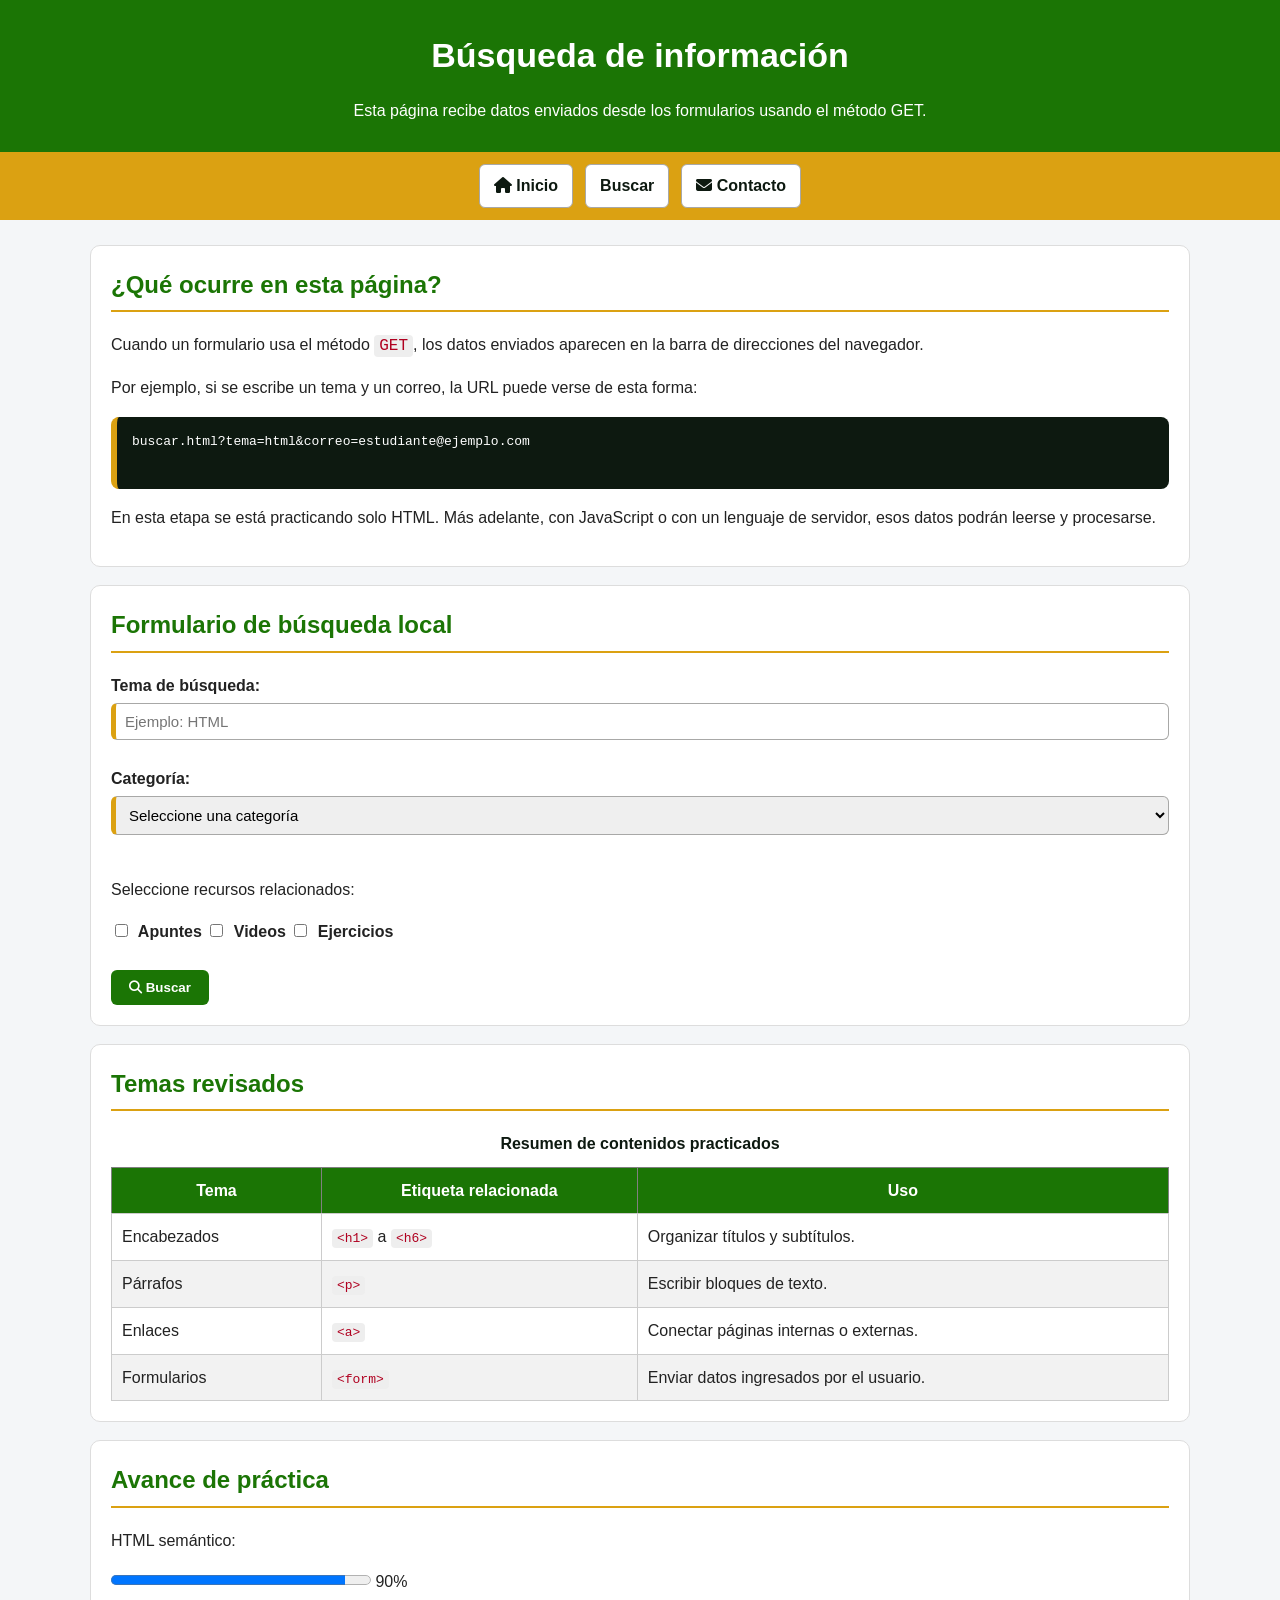
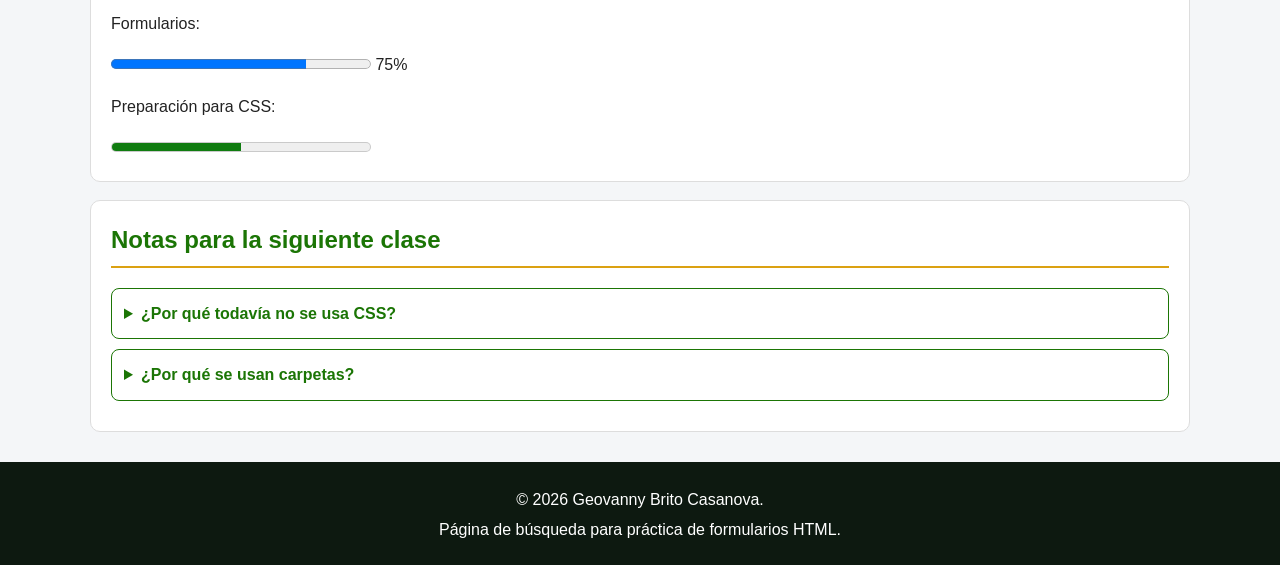
<file: pages/buscar.html>
<!DOCTYPE html>
<html lang="es">

<head>
    <meta charset="UTF-8">
    <title>Búsqueda de información</title>

    <!-- Como este archivo está dentro de pages, se sube un nivel con ../ -->
    <link rel="icon" href="../img/mundito.ico" type="image/x-icon">

    <link rel="stylesheet" href="https://cdnjs.cloudflare.com/ajax/libs/font-awesome/6.5.0/css/all.min.css">

    <link rel="stylesheet" href="../css/general.css">
    <link rel="stylesheet" href="../css/buscar.css">
</head>

<body>

    <header>
        <h1 >Búsqueda de información</h1>
        <p>Esta página recibe datos enviados desde los formularios usando el método GET.</p>
    </header>

    <nav>
        <a href="../index.html">
            <i class="fa-solid fa-house"></i>
            Inicio
        </a>

        <a href="buscar.html">Buscar</a>

        <a href="cto/contacto.html">
            <i class="fa-solid fa-envelope"></i>
            Contacto
        </a>
    </nav>

    <main>

        <section>
            <h2>¿Qué ocurre en esta página?</h2>

            <p>
                Cuando un formulario usa el método <code>GET</code>, los datos enviados aparecen
                en la barra de direcciones del navegador.
            </p>

            <p>
                Por ejemplo, si se escribe un tema y un correo, la URL puede verse de esta forma:
            </p>

            <pre>
buscar.html?tema=html&correo=estudiante@ejemplo.com
            </pre>

            <p>
                En esta etapa se está practicando solo HTML. Más adelante, con JavaScript o con
                un lenguaje de servidor, esos datos podrán leerse y procesarse.
            </p>
        </section>

        <section>
            <h2>Formulario de búsqueda local</h2>

            <form method="GET" action="buscar.html">

                <label for="tema">Tema de búsqueda:</label>
                <input type="text" id="tema" name="tema" placeholder="Ejemplo: HTML" required minlength="3"
                    maxlength="20">

                <br><br>

                <label for="categoria">Categoría:</label>
                <select id="categoria" name="categoria" required>
                    <option value="">Seleccione una categoría</option>
                    <option value="estructura">Estructura HTML</option>
                    <option value="formularios">Formularios</option>
                    <option value="multimedia">Multimedia</option>
                    <option value="tablas">Tablas</option>
                </select>

                <br><br>

                <p>Seleccione recursos relacionados:</p>

                <label>
                    <input type="checkbox" name="recursos[]" value="apuntes">
                    Apuntes
                </label>

                <label>
                    <input type="checkbox" name="recursos[]" value="videos">
                    Videos
                </label>

                <label>
                    <input type="checkbox" name="recursos[]" value="ejercicios">
                    Ejercicios
                </label>

                <br><br>

                <button type="submit">
                    <i class="fa-solid fa-magnifying-glass"></i>
                    Buscar
                </button>
            </form>
        </section>

        <section>
            <h2>Temas revisados</h2>

            <table border="1">
                <caption>Resumen de contenidos practicados</caption>

                <thead>
                    <tr>
                        <th>Tema</th>
                        <th>Etiqueta relacionada</th>
                        <th>Uso</th>
                    </tr>
                </thead>

                <tbody>
                    <tr>
                        <td>Encabezados</td>
                        <td><code>&lt;h1&gt;</code> a <code>&lt;h6&gt;</code></td>
                        <td>Organizar títulos y subtítulos.</td>
                    </tr>

                    <tr>
                        <td>Párrafos</td>
                        <td><code>&lt;p&gt;</code></td>
                        <td>Escribir bloques de texto.</td>
                    </tr>

                    <tr>
                        <td>Enlaces</td>
                        <td><code>&lt;a&gt;</code></td>
                        <td>Conectar páginas internas o externas.</td>
                    </tr>

                    <tr>
                        <td>Formularios</td>
                        <td><code>&lt;form&gt;</code></td>
                        <td>Enviar datos ingresados por el usuario.</td>
                    </tr>
                </tbody>
            </table>
        </section>

        <section>
            <h2>Avance de práctica</h2>

            <p>HTML semántico:</p>
            <progress value="90" max="100"></progress>
            <span>90%</span>

            <p>Formularios:</p>
            <progress value="75" max="100"></progress>
            <span>75%</span>

            <p>Preparación para CSS:</p>
            <meter value="5" min="0" max="10"></meter>
        </section>

        <section>
            <h2>Notas para la siguiente clase</h2>

            <details>
                <summary>¿Por qué todavía no se usa CSS?</summary>
                <p>
                    Primero se está ordenando la estructura HTML. Después se aplicará CSS para
                    mejorar colores, márgenes, tamaños, distribución y diseño visual.
                </p>
            </details>

            <details>
                <summary>¿Por qué se usan carpetas?</summary>
                <p>
                    Las carpetas permiten separar imágenes, audio, video y páginas internas.
                    Esto ayuda a mantener el proyecto ordenado.
                </p>
            </details>
        </section>

    </main>

    <footer>
        <p>&copy; 2026 Geovanny Brito Casanova.</p>
        <p>Página de búsqueda para práctica de formularios HTML.</p>
    </footer>

</body>

</html>
</file>
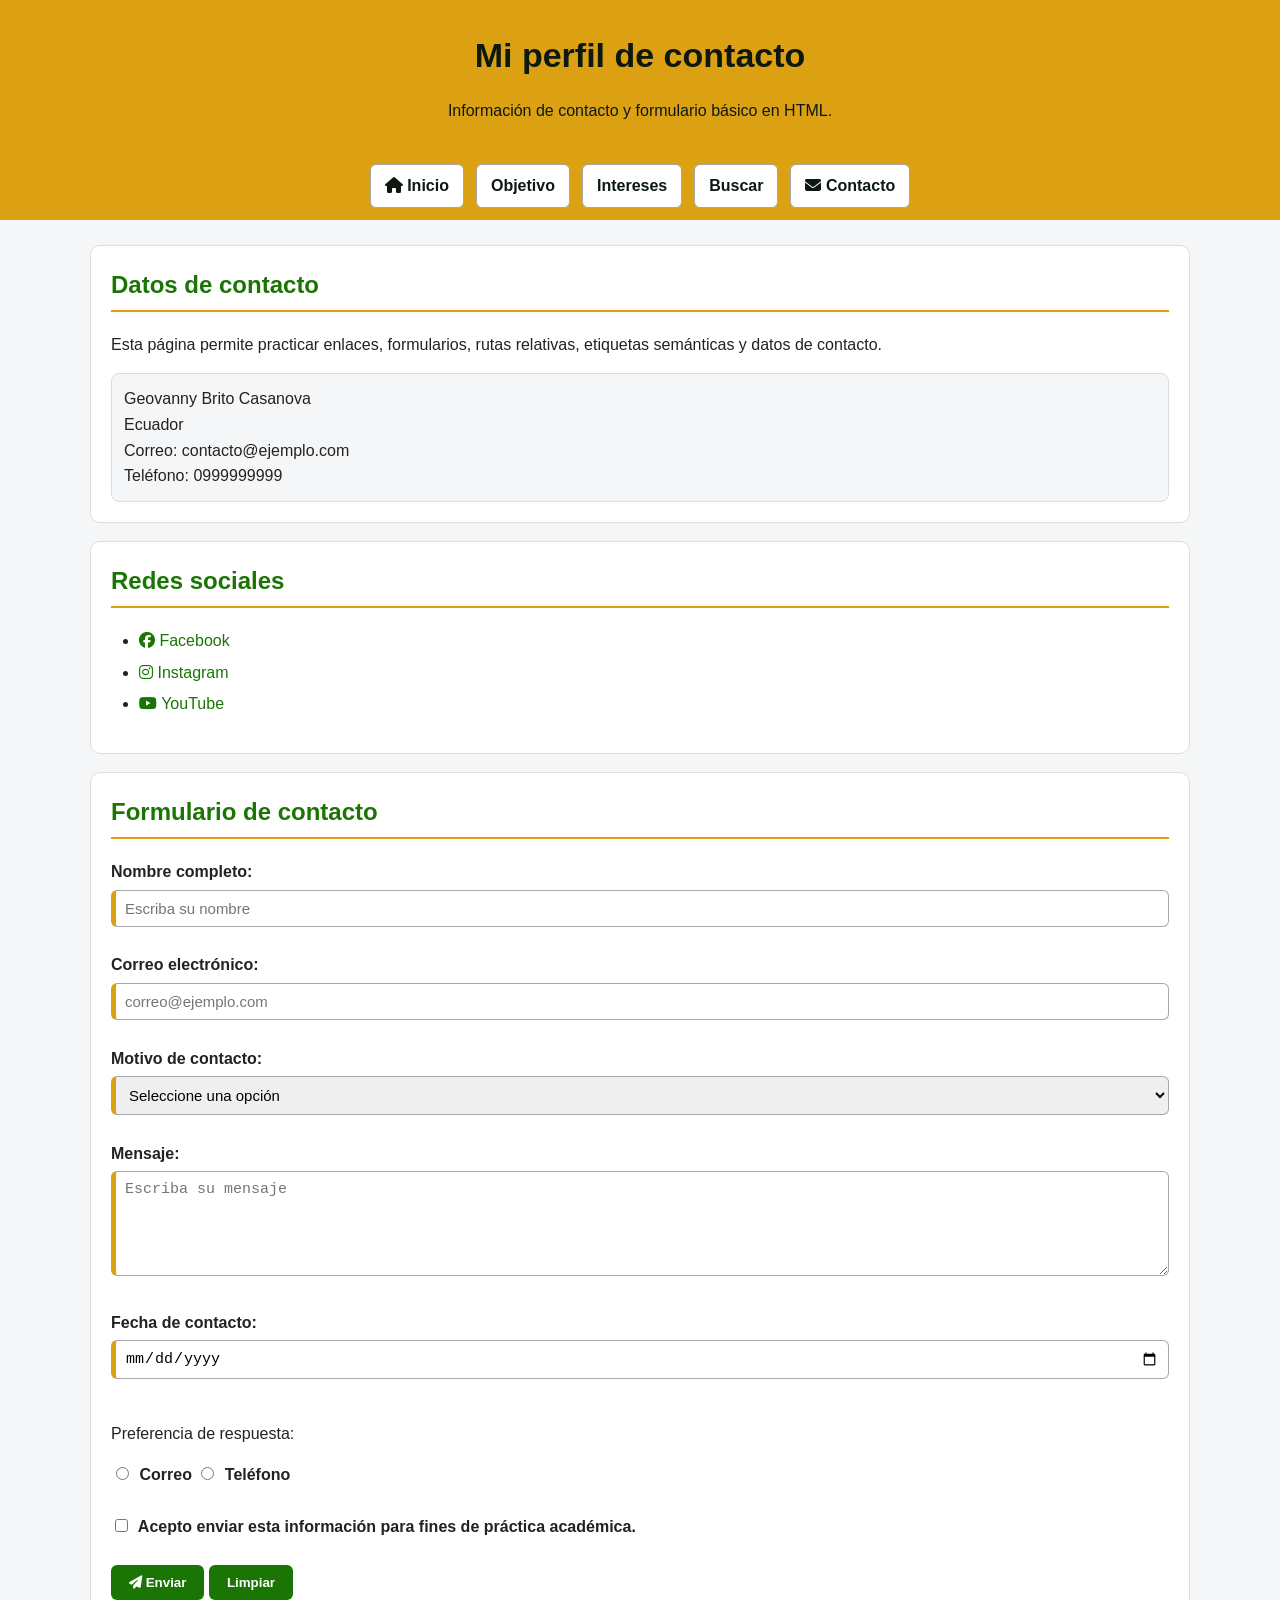
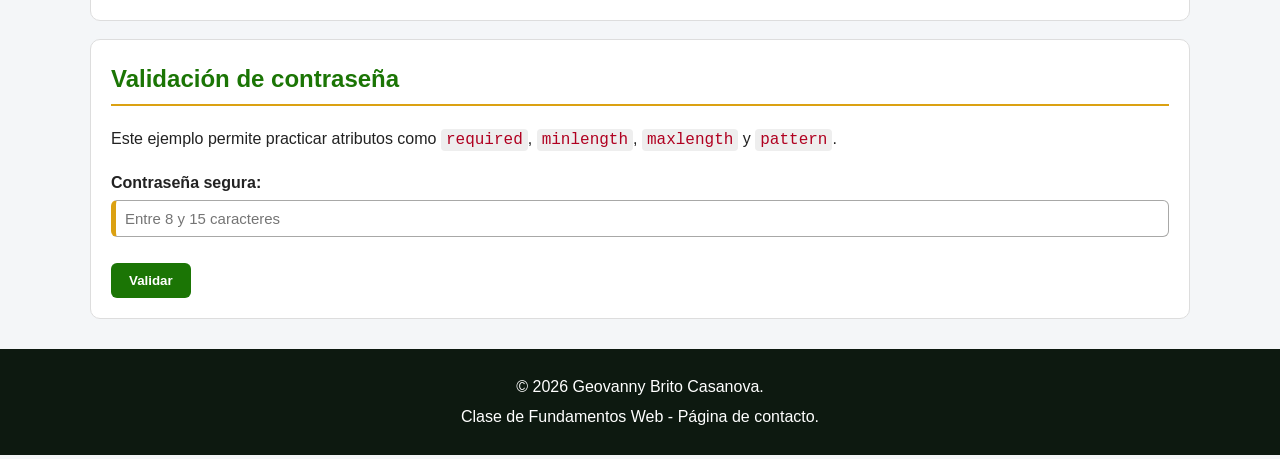
<file: pages/cto/contacto.html>
<!DOCTYPE html>
<html lang="es">

<head>
    <meta charset="UTF-8">
    <title>Contacto</title>

    <!-- Como este archivo está en pages/cto, se suben dos niveles con ../../ -->
    <link rel="icon" href="../../img/mundito.ico" type="image/x-icon">

    <link rel="stylesheet" href="https://cdnjs.cloudflare.com/ajax/libs/font-awesome/6.5.0/css/all.min.css">

    <link rel="stylesheet" href="../../css/general.css">
    <link rel="stylesheet" href="../../css/contacto.css">
</head>

<body>

    <header>
        <h1>Mi perfil de contacto</h1>
        <p>Información de contacto y formulario básico en HTML.</p>
    </header>

    <nav>
        <a href="../../index.html">
            <i class="fa-solid fa-house"></i>
            Inicio
        </a>

        <a href="../../index.html#objetivo">Objetivo</a>

        <a href="../../index.html#intereses">Intereses</a>

        <a href="../buscar.html">Buscar</a>

        <a href="contacto.html">
            <i class="fa-solid fa-envelope"></i>
            Contacto
        </a>
    </nav>

    <main>

        <section>
            <h2>Datos de contacto</h2>

            <p>
                Esta página permite practicar enlaces, formularios, rutas relativas,
                etiquetas semánticas y datos de contacto.
            </p>

            <address>
                Geovanny Brito Casanova<br>
                Ecuador<br>
                Correo: contacto@ejemplo.com<br>
                Teléfono: 0999999999
            </address>
        </section>

        <section>
            <h2>Redes sociales</h2>

            <ul>
                <li>
                    <a href="https://www.facebook.com/" target="_blank">
                        <i class="fa-brands fa-facebook"></i>
                        Facebook
                    </a>
                </li>

                <li>
                    <a href="https://www.instagram.com/" target="_blank">
                        <i class="fa-brands fa-instagram"></i>
                        Instagram
                    </a>
                </li>

                <li>
                    <a href="https://www.youtube.com/" target="_blank">
                        <i class="fa-brands fa-youtube"></i>
                        YouTube
                    </a>
                </li>
            </ul>
        </section>

        <section>
            <h2>Formulario de contacto</h2>

            <!-- 
                Este formulario se envía hacia buscar.html para practicar rutas relativas.
                Desde pages/cto/contacto.html se sube un nivel con ../
            -->
            <form method="GET" action="../buscar.html">

                <label for="nombre">Nombre completo:</label>
                <input type="text" id="nombre" name="nombre" placeholder="Escriba su nombre" required minlength="3"
                    maxlength="50">

                <br><br>

                <label for="correo">Correo electrónico:</label>
                <input type="email" id="correo" name="correo" placeholder="correo@ejemplo.com" required>

                <br><br>

                <label for="motivo">Motivo de contacto:</label>
                <select id="motivo" name="motivo" required>
                    <option value="">Seleccione una opción</option>
                    <option value="consulta">Consulta académica</option>
                    <option value="soporte">Soporte</option>
                    <option value="sugerencia">Sugerencia</option>
                </select>

                <br><br>

                <label for="mensaje">Mensaje:</label>
                <br>
                <textarea id="mensaje" name="mensaje" placeholder="Escriba su mensaje" rows="5" cols="40" required
                    minlength="10"></textarea>

                <br><br>

                <label for="fecha">Fecha de contacto:</label>
                <input type="date" id="fecha" name="fecha" required>

                <br><br>

                <p>Preferencia de respuesta:</p>

                <label>
                    <input type="radio" name="respuesta" value="correo" required>
                    Correo
                </label>

                <label>
                    <input type="radio" name="respuesta" value="telefono">
                    Teléfono
                </label>

                <br><br>

                <label>
                    <input type="checkbox" name="acepta" value="si" required>
                    Acepto enviar esta información para fines de práctica académica.
                </label>

                <br><br>

                <button type="submit">
                    <i class="fa-solid fa-paper-plane"></i>
                    Enviar
                </button>

                <button type="reset">
                    Limpiar
                </button>
            </form>
        </section>

        <section>
            <h2>Validación de contraseña</h2>

            <p>
                Este ejemplo permite practicar atributos como <code>required</code>,
                <code>minlength</code>, <code>maxlength</code> y <code>pattern</code>.
            </p>

            <form method="GET" action="../buscar.html">

                <label for="password">Contraseña segura:</label>

                <input type="password" id="password" name="password" required minlength="8" maxlength="15"
                    pattern="^(?=.*[a-z])(?=.*[A-Z])(?=.*\d)(?=.*[@$!%*?&._-])[A-Za-z\d@$!%*?&._-]{8,15}$"
                    placeholder="Entre 8 y 15 caracteres"
                    title="Debe tener mayúscula, minúscula, número y un carácter especial.">

                <br><br>

                <button type="submit">Validar</button>
            </form>
        </section>

    </main>

    <footer>
        <p>&copy; 2026 Geovanny Brito Casanova.</p>
        <p>Clase de Fundamentos Web - Página de contacto.</p>
    </footer>

</body>

</html>
</file>
<file: css/general.css>
/* ============================================================
   general.css
   Archivo CSS general para TODAS las páginas del sitio.
   Aquí se colocan estilos compartidos: reinicio básico, etiquetas,
   navegación, formularios, tablas, multimedia y utilidades.

   Para enseñar poco a poco:
   1. Copiar este archivo completo.
   2. Comentar o descomentar bloques según el tema de clase.
   3. Mostrar cómo cambia la página al guardar y actualizar navegador.
   ============================================================ */


/* ============================================================
   BLOQUE 1: SELECTOR UNIVERSAL (*)
   Aplica a todos los elementos HTML.
   Sirve para controlar el cálculo de tamaños y quitar espacios
   inesperados del navegador.
   ============================================================ */

* {
    box-sizing: border-box;
}


/* ============================================================
   BLOQUE 2: ESTILO GENERAL DEL BODY
   body representa todo el contenido visible de la página.
   Aquí se define fuente, color de texto, color de fondo,
   margen e interlineado.
   ============================================================ */

body {
    margin: 0;
    font-family: Arial, Helvetica, sans-serif;
    background-color: #f4f6f8;
    color: #222222;
    line-height: 1.6;
}


/* ============================================================
   BLOQUE 3: SELECTORES DE ETIQUETA
   Estos estilos afectan directamente a etiquetas HTML.
   Ejemplos: h1, h2, p, a, img.
   ============================================================ */

h1 {
    margin: 0;
    font-size: 34px;
    text-align: center;
}

h2 {
    color: #1b7505;
    margin-top: 0;
    border-bottom: 2px solid #dba112;
    padding-bottom: 6px;
}

h3 {
    color: #0d1910;
}

p {
    font-size: 16px;
    text-align: justify;
}

a {
    color: #1b7505;
    text-decoration: none;
}

a:hover {
    text-decoration: underline;
}


/* ============================================================
   BLOQUE 4: HEADER Y FOOTER
   header se usa para el encabezado.
   footer se usa para el pie de página.
   ============================================================ */

header {
    background-color: #0d1910;
    color: white;
    padding: 28px 16px;
    text-align: center;
}

header p {
    text-align: center;
    margin-bottom: 0;
}

footer {
    background-color: #0d1910;
    color: white;
    text-align: center;
    padding: 20px;
    margin-top: 30px;
}

footer p {
    text-align: center;
    margin: 5px 0;
}

footer address {
    font-style: normal;
}


/* ============================================================
   BLOQUE 5: NAVEGACIÓN
   nav contiene enlaces internos y externos.
   display: flex permite ordenar los enlaces en fila.
   gap crea espacio entre enlaces.
   ============================================================ */

nav {
    background-color: #dba112;
    padding: 12px;
    text-align: center;
    display: flex;
    justify-content: center;
    flex-wrap: wrap;
    gap: 12px;
}

nav a {
    background-color: white;
    color: #0d1910;
    padding: 8px 14px;
    border-radius: 6px;
    font-weight: bold;
    border: 1px solid #a8a8a7;
}

nav a:hover {
    background-color: #1b7505;
    color: white;
    text-decoration: none;
}


/* ============================================================
   BLOQUE 6: ESTRUCTURA PRINCIPAL
   main contiene el contenido principal.
   section y article organizan bloques de información.
   ============================================================ */

main {
    width: 90%;
    max-width: 1100px;
    margin: 25px auto;
}

section,
article,
aside {
    background-color: white;
    padding: 20px;
    margin-bottom: 18px;
    border: 1px solid #dddddd;
    border-radius: 10px;
}


/* ============================================================
   BLOQUE 7: ASIDE
   aside contiene información complementaria.
   ============================================================ */

aside {
    width: 90%;
    max-width: 1100px;
    margin: 20px auto;
    background-color: #fff8e6;
}

aside i {
    margin-right: 8px;
    font-size: 20px;
    color: #1b7505;
}


/* ============================================================
   BLOQUE 8: IMÁGENES Y MULTIMEDIA
   max-width evita que las imágenes y videos se salgan
   del ancho disponible.
   ============================================================ */

img,
video,
iframe {
    max-width: 100%;
    border-radius: 8px;
}

figure {
    text-align: center;
    margin: 0;
}

figcaption {
    font-size: 14px;
    color: #555555;
    margin-top: 8px;
}


/* ============================================================
   BLOQUE 9: LISTAS
   ul sirve para listas sin orden.
   ol sirve para listas ordenadas.
   ============================================================ */

ul,
ol {
    padding-left: 28px;
}

li {
    margin-bottom: 6px;
}


/* ============================================================
   BLOQUE 10: TABLAS
   border-collapse une los bordes de las celdas.
   width: 100% hace que la tabla use todo el ancho disponible.
   ============================================================ */

table {
    width: 100%;
    border-collapse: collapse;
    background-color: white;
}

caption {
    font-weight: bold;
    margin-bottom: 10px;
    color: #0d1910;
}

th {
    background-color: #1b7505;
    color: white;
    padding: 10px;
}

td {
    padding: 10px;
    border: 1px solid #cccccc;
}

tr:nth-child(even) {
    background-color: #f2f2f2;
}


/* ============================================================
   BLOQUE 11: FORMULARIOS
   input, select, textarea y button son elementos comunes
   dentro de formularios.
   ============================================================ */

form {
    margin-top: 12px;
}

label {
    font-weight: bold;
}

input,
select,
textarea {
    width: 100%;
    padding: 9px;
    margin-top: 5px;
    border: 1px solid #a8a8a7;
    border-radius: 6px;
    font-size: 15px;
}

input[type="checkbox"],
input[type="radio"] {
    width: auto;
    margin-right: 6px;
}

textarea {
    resize: vertical;
}

button {
    background-color: #1b7505;
    color: white;
    border: none;
    padding: 10px 18px;
    border-radius: 6px;
    cursor: pointer;
    font-weight: bold;
}

button:hover {
    background-color: #0d1910;
}


/* ============================================================
   BLOQUE 12: ATRIBUTOS Y ESTADOS DE FORMULARIO
   :focus se activa cuando el usuario selecciona un campo.
   :required permite explicar campos obligatorios.
   ============================================================ */

input:focus,
select:focus,
textarea:focus {
    outline: 2px solid #dba112;
    border-color: #1b7505;
}

input:required,
select:required,
textarea:required {
    border-left: 5px solid #dba112;
}


/* ============================================================
   BLOQUE 13: DETAILS, SUMMARY, PROGRESS Y METER
   Se usan para contenido desplegable y barras de progreso.
   ============================================================ */

details {
    background-color: #f4f6f8;
    padding: 12px;
    border-radius: 8px;
    border: 1px solid #dddddd;
    margin-bottom: 10px;
}

summary {
    cursor: pointer;
    font-weight: bold;
    color: #1b7505;
}

progress,
meter {
    width: 260px;
    height: 20px;
}


/* ============================================================
   BLOQUE 14: TEXTO TÉCNICO
   code, pre y kbd ayudan a explicar código dentro de HTML.
   ============================================================ */

code {
    background-color: #eeeeee;
    color: #b00020;
    padding: 2px 5px;
    border-radius: 4px;
}

pre {
    background-color: #0d1910;
    color: white;
    padding: 15px;
    border-radius: 8px;
    overflow-x: auto;
}

kbd {
    background-color: #222222;
    color: white;
    padding: 3px 6px;
    border-radius: 4px;
}


/* ============================================================
   BLOQUE 15: SELECTORES DE CLASE
   Una clase se escribe con punto.
   En HTML se usa así: class="centrado"
   ============================================================ */

.centrado {
    text-align: center;
}

.texto-verde {
    color: #1b7505;
}

.texto-dorado {
    color: #dba112;
}

.caja-destacada {
    background-color: #fff8e6;
    border: 2px solid #dba112;
    padding: 15px;
    border-radius: 8px;
}


/* ============================================================
   BLOQUE 16: SELECTORES DE ID
   Un id se escribe con numeral.
   En HTML se usa así: id="objetivo"
   ============================================================ */

#objetivo {
    border-left: 6px solid #1b7505;
}

#intereses {
    border-left: 6px solid #dba112;
}

#multimedia {
    border-left: 6px solid #0d1910;
}


/* ============================================================
   BLOQUE 17: RESPONSIVE BÁSICO
   Cuando la pantalla es pequeña, el menú se acomoda en columna.
   Esto prepara el camino hacia CSS responsive.
   ============================================================ */

/* Se aplica solo cuando la pantalla mide 700px o menos, normalmente celulares o tablets pequeñas */
@media (max-width: 700px) {

    /* Selecciona el menú de navegación */
    nav {
        /* Coloca los elementos del menú uno debajo del otro */
        flex-direction: column;
    }

    /* Selecciona cada enlace dentro del menú */
    nav a {
        /* Hace que cada enlace ocupe todo el ancho disponible */
        width: 100%;

        /* Centra el texto dentro de cada enlace */
        text-align: center;
    }

    /* Selecciona el título principal de la página */
    h1 {
        /* Reduce el tamaño del título para que no se vea muy grande en celular */
        font-size: 26px;
    }

    /* Selecciona el contenido principal y la barra lateral */
    main,
    aside {
        /* Hace que ocupen el 95% del ancho, dejando un pequeño margen */
        width: 95%;
    }

    /* Selecciona secciones, artículos y barra lateral */
    section,
    article,
    aside {
        /* Reduce el espacio interno para aprovechar mejor la pantalla pequeña */
        padding: 15px;
    }

    /* Selecciona las tablas */
    table {
        /* Reduce el tamaño del texto de la tabla para que entre mejor */
        font-size: 14px;
    }

    /* Selecciona campos de formulario y botones */
    input,
    select,
    textarea,
    button {
        /* Ocupa todo el ancho disponible del contenedor */
        width: 100%;
        /* Impide que el elemento crezca más allá del ancho de su contenedor */
        max-width: 100%;
        /* Hace que padding y bordes se incluyan dentro del ancho total */
        box-sizing: border-box;
        /* Tamaño de texto cómodo para lectura y uso en dispositivos móviles */
        font-size: 16px;
    }

    input,
    select,
    textarea,
    button,
    meter,
    progress,
    audio {
        /* Ocupa todo el ancho disponible del contenedor */
        width: 100%;
        /* Impide que el elemento crezca más allá del ancho de su contenedor */
        max-width: 100%;
        /* Hace que padding y bordes se incluyan dentro del ancho total */
        box-sizing: border-box;
        /* Tamaño de texto cómodo para lectura y uso en dispositivos móviles */
        font-size: 16px;
    }
}
</file>
<file: css/buscar.css>
/* ============================================================
   buscar.css
   Estilos propios de pages/buscar.html.
   Este archivo permite explicar una página interna con su propio
   estilo sin dañar el diseño general del sitio.

   Debe cargarse después de general.css.
   ============================================================ */


/* ============================================================
   BLOQUE 1: ENCABEZADO DE BÚSQUEDA
   Se puede observar que cada página puede tener identidad visual.
   ============================================================ */

header {
    background-color: #1b7505;
}


/* ============================================================
   BLOQUE 2: CAJA EXPLICATIVA
   Para usar este estilo, agregar class="explicacion" en una section.
   ============================================================ */

.explicacion {
    background-color: #f7fff4;
    border-left: 6px solid #1b7505;
}


/* ============================================================
   BLOQUE 3: FORMULARIO DE BÚSQUEDA
   Selector de clase.
   En HTML se usa así: class="formulario-busqueda"
   ============================================================ */

.formulario-busqueda {
    background-color: #ffffff;
    border: 2px solid #1b7505;
}


/* ============================================================
   BLOQUE 4: CAMPOS DE FORMULARIO
   Se seleccionan campos dentro de .formulario-busqueda.
   ============================================================ */

.formulario-busqueda input,
.formulario-busqueda select {
    background-color: #f4f6f8;
}


/* ============================================================
   BLOQUE 5: BOTÓN DE BÚSQUEDA
   Para usar en HTML: class="btn-buscar"
   ============================================================ */

.btn-buscar {
    background-color: #0d1910;
    color: white;
}

.btn-buscar:hover {
    background-color: #dba112;
    color: #0d1910;
}


/* ============================================================
   BLOQUE 6: TABLA DE CONTENIDOS
   Permite mostrar diferencias entre tablas generales y específicas.
   ============================================================ */

.tabla-contenidos th {
    background-color: #0d1910;
}

.tabla-contenidos td:first-child {
    font-weight: bold;
    color: #1b7505;
}


/* ============================================================
   BLOQUE 7: PROGRESO
   Para explicar una clase aplicada a una sección.
   ============================================================ */

.avance-practica {
    background-color: #fff8e6;
    border-left: 6px solid #dba112;
}


/* ============================================================
   BLOQUE 8: PREGUNTAS DESPLEGABLES
   Modifica details solo en buscar.html si se coloca dentro de main.
   ============================================================ */

main details {
    background-color: white;
    border: 1px solid #1b7505;
}


/* ============================================================
   BLOQUE 9: EJEMPLOS DE CÓDIGO
   pre se usa para mostrar texto respetando espacios y saltos.
   ============================================================ */

pre {
    border-left: 6px solid #dba112;
}


/* ============================================================
   BLOQUE 10: ENLACE ACTIVO MANUAL
   Puede agregar class="activo" al enlace del menú actual.
   ============================================================ */

nav a.activo {
    background-color: #0d1910;
    color: white;
}
</file>
<file: css/contacto.css>
/* ============================================================
   contacto.css
   Estilos propios de pages/cto/contacto.html.
   Este archivo sirve para explicar estilos específicos en una
   página ubicada dentro de subcarpetas.

   Debe cargarse después de general.css.
   ============================================================ */


/* ============================================================
   BLOQUE 1: ENCABEZADO DE CONTACTO
   Se cambia el color del header únicamente en contacto.html.
   ============================================================ */

header {
    background-color: #dba112;
    color: #0d1910;
}


/* ============================================================
   BLOQUE 2: DATOS DE CONTACTO
   Para usar este diseño, colocar class="datos-contacto" en section.
   ============================================================ */

.datos-contacto {
    background-color: #fff8e6;
    border-left: 6px solid #dba112;
}


/* ============================================================
   BLOQUE 3: ADDRESS
   address se usa para información de contacto.
   ============================================================ */

address {
    background-color: #f4f6f8;
    padding: 12px;
    border-radius: 8px;
    font-style: normal;
    border: 1px solid #dddddd;
}


/* ============================================================
   BLOQUE 4: REDES SOCIALES
   Para usar, colocar class="redes" en la sección o lista.
   ============================================================ */

.redes ul {
    list-style: none;
    padding-left: 0;
}

.redes li {
    margin-bottom: 10px;
}

.redes a {
    display: inline-block;
    background-color: #f4f6f8;
    padding: 10px 14px;
    border-radius: 8px;
    border: 1px solid #dddddd;
}

.redes a:hover {
    background-color: #1b7505;
    color: white;
    text-decoration: none;
}


/* ============================================================
   BLOQUE 5: FORMULARIO DE CONTACTO
   Para usar, colocar class="formulario-contacto" en form.
   ============================================================ */

.formulario-contacto {
    background-color: #ffffff;
    border: 2px solid #dba112;
    padding: 18px;
    border-radius: 10px;
}


/* ============================================================
   BLOQUE 6: TEXTAREA
   Se personaliza el campo de mensaje.
   ============================================================ */

.formulario-contacto textarea {
    min-height: 120px;
    font-family: Arial, Helvetica, sans-serif;
}


/* ============================================================
   BLOQUE 7: RADIO Y CHECKBOX
   Se evita que radio y checkbox ocupen todo el ancho.
   ============================================================ */

.formulario-contacto input[type="radio"],
.formulario-contacto input[type="checkbox"] {
    width: auto;
}


/* ============================================================
   BLOQUE 8: BOTONES DEL FORMULARIO
   El botón de enviar y limpiar pueden diferenciarse con clases.
   En HTML:
   class="btn-enviar"
   class="btn-limpiar"
   ============================================================ */

.btn-enviar {
    background-color: #1b7505;
}

.btn-limpiar {
    background-color: #a8a8a7;
    color: #0d1910;
}

.btn-limpiar:hover {
    background-color: #0d1910;
    color: white;
}


/* ============================================================
   BLOQUE 9: VALIDACIÓN DE CONTRASEÑA
   Para usar, colocar class="validacion" en la sección.
   ============================================================ */

.validacion {
    border-left: 6px solid #1b7505;
    background-color: #f7fff4;
}


/* ============================================================
   BLOQUE 10: MENSAJE DE AYUDA
   Para usar en un párrafo: class="ayuda"
   ============================================================ */

.ayuda {
    font-size: 14px;
    color: #555555;
    background-color: #f4f6f8;
    padding: 10px;
    border-radius: 6px;
}
</file>
